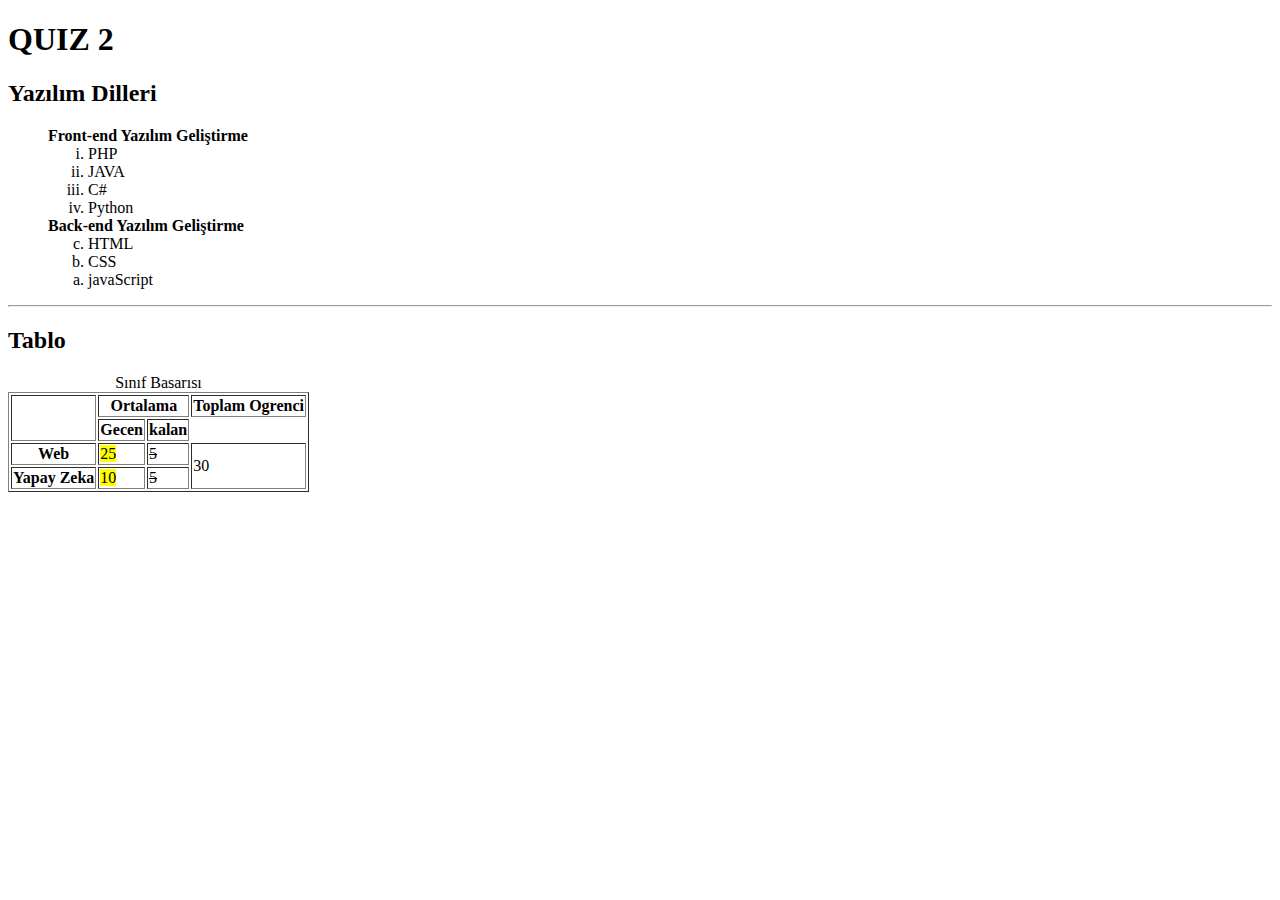
<file: 241016/index.html>
<!DOCTYPE html>
<html lang="tr">
<head>
    <meta charset="UTF-8">
    <meta name="viewport" content="width=device-width, initial-scale=1.0">
    <title>OUIZ 2</title>
</head>
<body>
    <h1>QUIZ 2</h1>


    <h2>Yazılım Dilleri</h2>

    <ul style="list-style: none;">
        <li><strong>Front-end Yazılım Geliştirme</strong></li>
        <ol type="i">
            <li>PHP</li>
            <li>JAVA</li>
            <li>C#</li>
            <li>Python</li>
        </ol>
        <li><strong>Back-end Yazılım Geliştirme</strong></li>
        <ol type="a" start="3"reversed>
            <li>HTML</li>
            <li>CSS</li>
            <li>javaScript</li>
        </ol>
    </ul>

    <hr>

    <h2>Tablo</h2>
    <table border="1">
        <caption>Sınıf Basarısı</caption>
        <tr>
            <th rowspan="2"></th>
            <th colspan="2">Ortalama</th>
            <th colspan="2">Toplam Ogrenci </th>
        </tr>
        <tr>
            <th>Gecen</th>
            <th>kalan</th>
        </tr>
        <tr>
            <th>Web</th>
            <td> <mark>25</mark></td>
            <td> <del>5</del> </td>
            <td rowspan="2">30</td>
        </tr>
        <tr>
            <th>Yapay Zeka</th>
            <td> <mark>10</mark> </td>
            <td> <del> 5</del></td>
           
            
        </tr>
    </table>
</body>
</html>
</file>
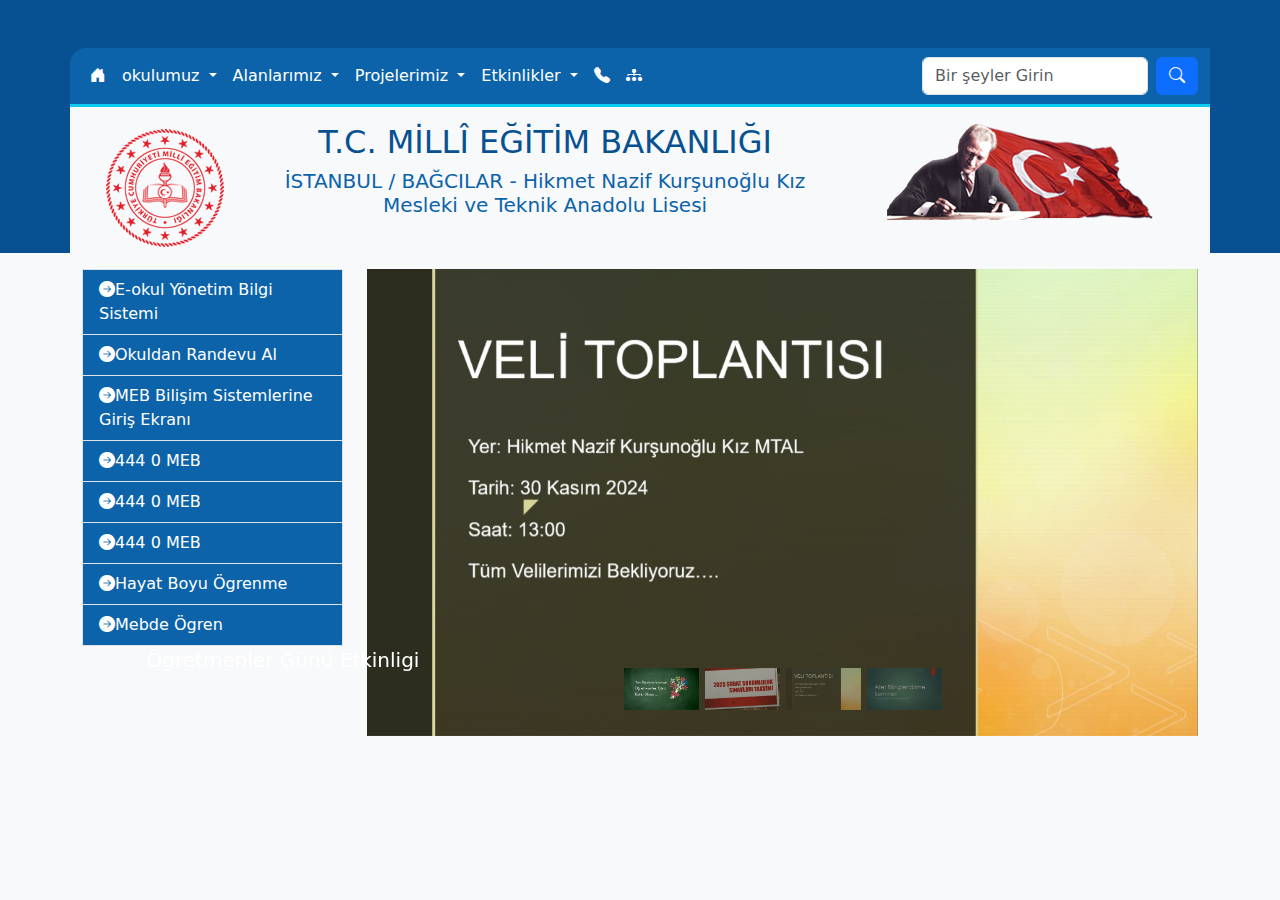
<file: 250305/index.html>
<!doctype html>
<html lang="tr">
  <head>
    <meta charset="utf-8">
    <meta name="viewport" content="width=device-width, initial-scale=1">
    <title>Hikmet Nazif Kurşuoglu Mesleki Teknik Anadolu Lisesi</title>
    <link href="https://cdn.jsdelivr.net/npm/bootstrap@5.3.3/dist/css/bootstrap.min.css" rel="stylesheet" integrity="sha384-QWTKZyjpPEjISv5WaRU9OFeRpok6YctnYmDr5pNlyT2bRjXh0JMhjY6hW+ALEwIH" crossorigin="anonymous">
    <link rel="stylesheet" href="https://cdn.jsdelivr.net/npm/bootstrap-icons@1.11.3/font/bootstrap-icons.min.css">
    <link rel="stylesheet" href="tasarim.css">
  </head>
  <body class="bg-light">
    <!--Üst bölüm-->
   <header class="pt-5">
    <div class="container">
        <!--main menu-->
        <div class="row">
            <nav id="main-menu" class="navbar navbar-expand-lg  sol-ust-yuvarla border-bottom border-3 border-info">
                <div class="container-fluid">
                  <button class="navbar-toggler" type="button" data-bs-toggle="collapse" data-bs-target="#mainNav" aria-controls="navbarSupportedContent" aria-expanded="false" aria-label="Toggle navigation">
                    <span class="navbar-toggler-icon"></span>
                  </button>
                  <div class="collapse navbar-collapse" id="mainNav">
                    <ul class="navbar-nav me-auto mb-2 mb-lg-0">
                      <li class="nav-item">
                        <a class="nav-link active" aria-current="page" href="index.html"><i class="bi bi-house-door-fill"></i></a>
                      </li>
                     
                      <!--Acılır menu-->
                      <li class="nav-item dropdown">
                        <a class="nav-link dropdown-toggle" href="#" role="button" data-bs-toggle="dropdown" aria-expanded="false">
                         okulumuz
                        </a>
                        <ul class="dropdown-menu">
                          <li><a class="dropdown-item" href="#">Müdür</a></li>
                          <li><a class="dropdown-item" href="#">Kadromuz</a></li>
                          <li><a class="dropdown-item" href="#">Tarihçe</a></li>
                          <li><a class="dropdown-item" href="#">Okulumuz Hakkında</a></li>
                         
                        </ul>
                      </li>
                      <!--Acılır menu-->
                      <li class="nav-item dropdown">
                        <a class="nav-link dropdown-toggle" href="#" role="button" data-bs-toggle="dropdown" aria-expanded="false">
                         Alanlarımız
                        </a>
                        <ul class="dropdown-menu">
                          <li><a class="dropdown-item" href="#">Bilişim</a></li>
                          <li><a class="dropdown-item" href="#">Cocuk Gelişimi</a></li>
                          <li><a class="dropdown-item" href="#">Grafik Ve Fotorafcılık</a></li>
                          <li><a class="dropdown-item" href="#">Moda Tasarım</a></li>
                        
                         
                        </ul>
                         <!--Acılır menu-->
                      <li class="nav-item dropdown">
                        <a class="nav-link dropdown-toggle" href="#" role="button" data-bs-toggle="dropdown" aria-expanded="false">
                         Projelerimiz
                        </a>
                        <ul class="dropdown-menu">
                          <li><a class="dropdown-item" href="#">Etwinning</a></li>
                          <li><a class="dropdown-item" href="#">Erasmus</a></li>
                          <li><a class="dropdown-item" href="#">Çekya Ögretmen Gareketliliği</a></li>
                          
                         
                        </ul>
                         <!--Acılır menu-->
                      <li class="nav-item dropdown">
                        <a class="nav-link dropdown-toggle" href="#" role="button" data-bs-toggle="dropdown" aria-expanded="false">
                        Etkinlikler
                        </a>
                        <ul class="dropdown-menu">
                          <li><a class="dropdown-item" href="#">Uygulama Anasınıf</a></li>
                          <li><a class="dropdown-item" href="#">Mevlid</a></li>
                          <li><a class="dropdown-item" href="#">24 Kasım</a></li>
                          <li><a class="dropdown-item" href="#">İstanbul Okuyor</a></li>
                          <li><a class="dropdown-item" href="#">Akılı ilaç Kullanımı</a></li>
                        </ul>
                      </li>
                      <li class="nav-item">
                        <a href="#" class="nav-link"><i class="bi bi-telephone-fill"></i></a>

                      </li>
                      <li class="nav-item">
                        <a href="#" class="nav-link"><i class="bi bi-diagram-3-fill"></i></a>

                      </li>
                      </li>
                    </ul>
                    <form class="d-flex" role="search">
                      <input class="form-control me-2" type="search" placeholder="Bir şeyler Girin" aria-label="Search">
                      <button class="btn btn-primary" type="submit"><i class="bi bi-search"></i></button>
                    </form>
                  </div>
                </div>
              </nav>
        </div>
        <!--site baslık-->
        <div class="row bg-light text-center pt-3">
              <!--logo-->
            <div class="col-12 col-md-2 ">
                <a href="index.html">
                    <img src="res/meb_logo.png" alt="meb logo" class="img-fluid">
                </a>
            </div>
            <!--site başık-->
            <div id="site-baslik" class="col-12 col-md-6 ">
                <h2 class=" text-uppercase">T.C. Mİllî Eğİtİm BakanlIğI</h2>
                <h3 class=" fs-5 ">İSTANBUL / BAĞCILAR - Hikmet Nazif Kurşunoğlu Kız Mesleki ve Teknik Anadolu Lisesi</h3>
            </div>
            <!--Atatür-->
            <div class="col-12 col-md-4 ">
              <img src="res/atabayrak.png" alt="Mustafa Kemal Atatürk "class=img-fluid>
            </div>
        </div>
    </div>
   </header>

   <!--Orta bölum-->
   <main >
    <!--satır 1-->
    <div class="container bg-whiter">
      <!--satır 1-->
      <div class="row pt-3">
        <div class="col-12 col-md-3" id="baglanti-liste">
          <ul class="list-group rounded-0">
            <li class="list-group-item"><a class="nav-link" href="#"><i class="bi bi-arrow-right-circle-fill"></i>E-okul Yönetim Bilgi Sistemi</a></li>
            <li class="list-group-item"><a class="nav-link" href="#"><i class="bi bi-arrow-right-circle-fill"></i>Okuldan Randevu Al</a></li>
            <li class="list-group-item"><a class="nav-link" href="#"><i class="bi bi-arrow-right-circle-fill"></i>MEB Bilişim Sistemlerine Giriş Ekranı</a></li>
            <li class="list-group-item"><a class="nav-link" href="#"><i class="bi bi-arrow-right-circle-fill"></i>444 0 MEB</a></li>
            <li class="list-group-item"><a class="nav-link" href="#"><i class="bi bi-arrow-right-circle-fill"></i>444 0 MEB</a></li>
            <li class="list-group-item"><a class="nav-link" href="#"><i class="bi bi-arrow-right-circle-fill"></i>444 0 MEB</a></li>
            <li class="list-group-item"><a class="nav-link" href="#"><i class="bi bi-arrow-right-circle-fill"></i>Hayat Boyu Ögrenme</a></li>
            <li class="list-group-item"><a class="nav-link" href="#"><i class="bi bi-arrow-right-circle-fill"></i>Mebde Ögren</a></li>
          </ul>
        </div>
        <div class="col-12 col-md-9">
          <div id="slider1" class="carousel slide">
            <div class="carousel-indicators">
              <button type="button" data-bs-target="#slider1" data-bs-slide-to="0" class="active" aria-current="true" aria-label="Slide 1">
                <img src="res/ogretmenler_gunu.jpg" class="d-block w-100" alt="ögretmenler günü">
                <div class="carousel-caption d-none d-md-block ">
                  <h5 class="">Ögretmenler Günü Etkinligi</h5>
              </button>
              <button type="button" data-bs-target="#slider1" data-bs-slide-to="1" aria-label="Slide 2">
                <img src="res/sorumluluk_duyuru.jpg" class="d-block w-100" alt="sorumluluk sınav">
              </button>
              <button type="button" data-bs-target="#slider1" data-bs-slide-to="2" aria-label="Slide 3">
                <img src="res/veli_top_duyuru.jpg" class="d-block w-100" alt="veli toplatısı duyurusu">
              </button>
              <button type="button" data-bs-target="#slider1" data-bs-slide-to="3" aria-label="Slide 4">
                <img src="res/k_26161726_afet.jpg" class="d-block w-100" alt="afet">
              </button>
            </div>
            <div class="carousel-inner"> 
              <div class="carousel-item ">
                <img src="res/ogretmenler_gunu.jpg" class="d-block w-100" alt="ögretmenler günü">
              </div>
              <div class="carousel-item">
                <img src="res/sorumluluk_duyuru.jpg" class="d-block w-100" alt="sorumluluk sınav">
              </div>
              <div class="carousel-item active">
                <img src="res/veli_top_duyuru.jpg" class="d-block w-100" alt="veli toplatısı duyurusu">
              </div>
              <div class="carousel-item">
                <img src="res/k_26161726_afet.jpg" class="d-block w-100" alt="afet">
              </div>

            </div>
            
          </div>
        </div>
      </div>
    </div>
   </main>

   <!--Alt bölüm-->
   <footer></footer>
    <script src="https://cdn.jsdelivr.net/npm/bootstrap@5.3.3/dist/js/bootstrap.bundle.min.js" integrity="sha384-YvpcrYf0tY3lHB60NNkmXc5s9fDVZLESaAA55NDzOxhy9GkcIdslK1eN7N6jIeHz" crossorigin="anonymous"></script>
  </body>
</html>
</file>
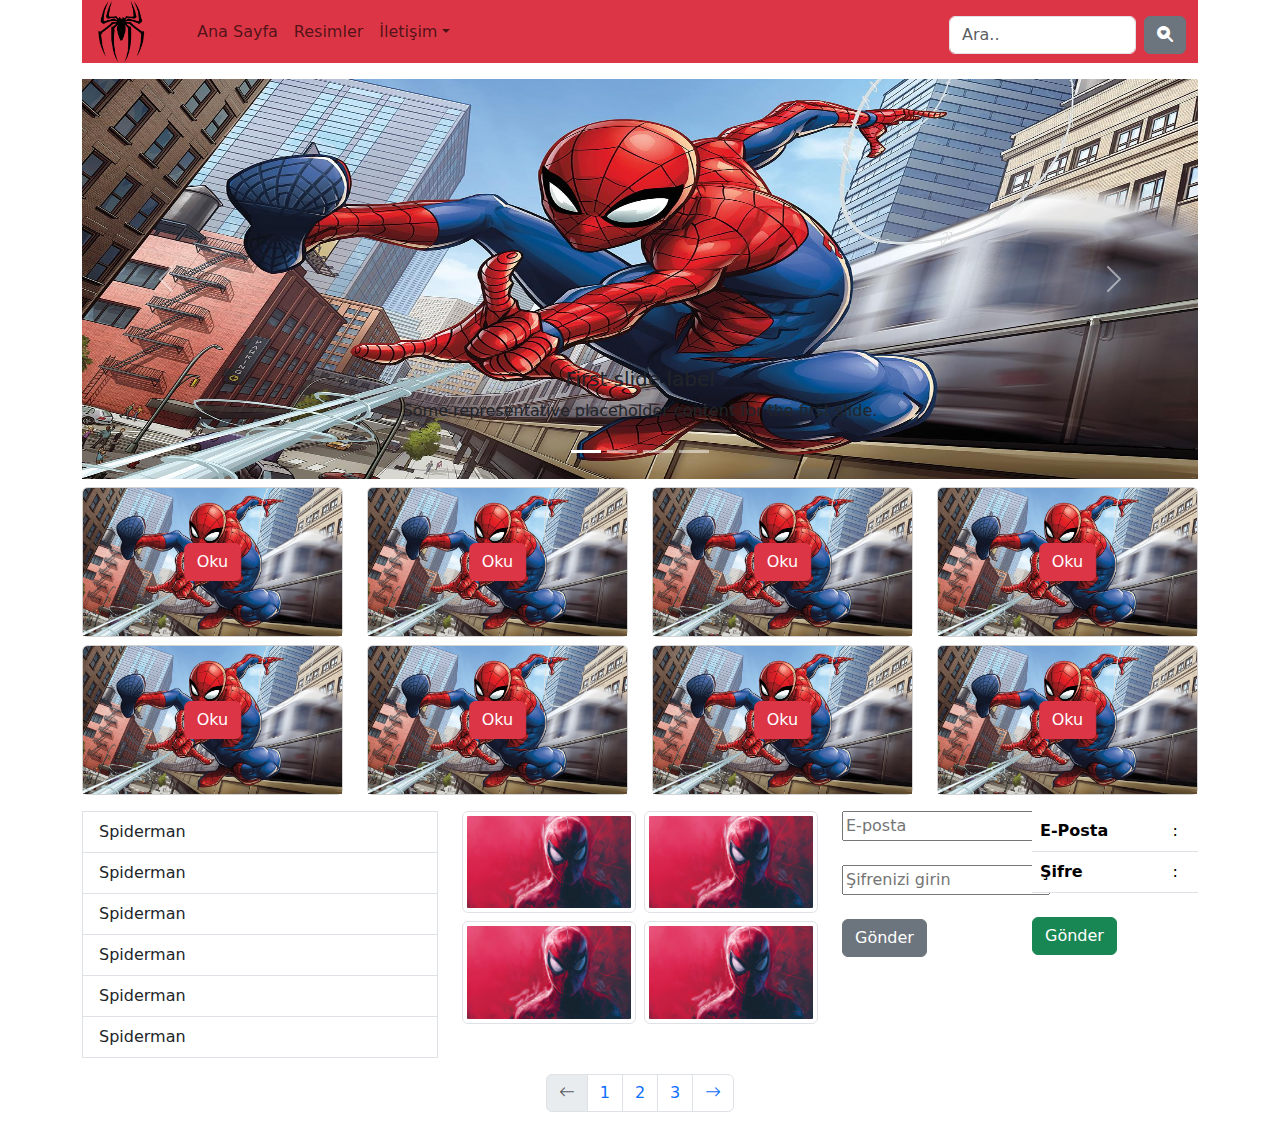
<file: web-calismasinav-main/websinavcalisma/web-s-nav-main/web-example/index.html>
<!doctype html>
<html lang="tr">

<head>
    <meta charset="utf-8">
    <meta name="viewport" content="width=device-width, initial-scale=1">
    <title>Ana Sayfa</title>
    <link href="https://cdn.jsdelivr.net/npm/bootstrap@5.3.3/dist/css/bootstrap.min.css" rel="stylesheet"
        integrity="sha384-QWTKZyjpPEjISv5WaRU9OFeRpok6YctnYmDr5pNlyT2bRjXh0JMhjY6hW+ALEwIH" crossorigin="anonymous">
    <link rel="stylesheet" href="tasarim.css">
    <link rel="stylesheet" href="https://cdn.jsdelivr.net/npm/bootstrap-icons@1.11.3/font/bootstrap-icons.min.css">
</head>

<body>

    <div class="container">
        <header class="bg-danger">
            <div class="row">
                <div class="col-12 col-md-1">
                    <a href="index.html"><img class="img-fluid ps-2 me-0 logoresponsive" src="res/logo.png" alt="logo"></a>
                </div>
                <div class="col-12 col-md-8">
                    <nav class="navbar navbar-expand-lg">
                        <div class="container-fluid">

                            <button class="navbar-toggler" type="button" data-bs-toggle="collapse"
                                data-bs-target="#navbarSupportedContent" aria-controls="navbarSupportedContent"
                                aria-expanded="false" aria-label="Toggle navigation">
                                <span class="navbar-toggler-icon"></span>
                            </button>

                            <div class="collapse navbar-collapse justify-content-center pt-1" id="navbarSupportedContent">
                                <ul class="navbar-nav me-auto mb-lg-0 main-menu text-">
                                    <li class="nav-item">
                                        <a class="nav-link rounded" aria-current="page" href="index.html">Ana Sayfa</a>
                                    </li>
                                    <li class="nav-item">
                                        <a class="nav-link rounded" aria-current="page" href="#">Resimler</a>
                                    </li>
                                    <li class="nav-item dropdown">
                                        <a class="nav-link rounded dropdown-toggle" href="#" role="button"
                                            data-bs-toggle="dropdown" aria-expanded="false">İletişim</a>
                                        <ul class="dropdown-menu">
                                            <li><a class="dropdown-item rounded" href="#">Hakkımızda</a></li>
                                            <li><a class="dropdown-item rounded" href="#">E-Posta</a></li>
                                        </ul>
                                    </li>
                                </ul>

                            </div>
                        </div>
                    </nav>

                </div>
                <div class="col-12 col-md-3 mt-2">
                  <nav class="navbar">
                    <div class="container-fluid">
                      <form class="d-flex" role="search">
                        <input class="form-control me-2" type="search" placeholder="Ara.." aria-label="Search">
                        <button class="btn btn-secondary" type="submit"><i class="bi bi-search-heart-fill"></i></button>
                      </form>
                    </div>
                  </nav>
                </div>
            </div>
        </header>
        <main>

            <div class="row mt-3">
                <div class="col-12">
                    <div id="carouselExampleIndicators" class="carousel slide">
                        <div class="carousel-indicators">
                          <button type="button" data-bs-target="#carouselExampleIndicators" data-bs-slide-to="0" class="active" aria-current="true" aria-label="Slide 1"></button>
                          <button type="button" data-bs-target="#carouselExampleIndicators" data-bs-slide-to="1" aria-label="Slide 2"></button>
                          <button type="button" data-bs-target="#carouselExampleIndicators" data-bs-slide-to="2" aria-label="Slide 3"></button>
                          <button type="button" data-bs-target="#carouselExampleIndicators" data-bs-slide-to="3" aria-label="Slide 3"></button>
                        </div>
                        <div class="carousel-inner">
                          <div class="carousel-item active">
                            <img src="res/img1.jpg" class="d-block w-100" width="200" height="400" alt="...">
                            <div class="carousel-caption d-none d-md-block text-dark">
                              <h5>First slide label</h5>
                              <p>Some representative placeholder content for the first slide.</p>
                            </div>
                          </div>
                          <div class="carousel-item">
                            <img src="res/img2.jpeg" class="d-block w-100" width="200" height="400" alt="...">
                            <div class="carousel-caption d-none d-md-block text-dark">
                              <h5>First slide label</h5>
                              <p>Some representative placeholder content for the first slide.</p>
                            </div>
                          </div>
                          <div class="carousel-item">
                            <img src="res/img3.jpg" class="d-block w-100" width="200" height="400" alt="...">
                            <div class="carousel-caption d-none d-md-block text-dark">
                              <h5>First slide label</h5>
                              <p>Some representative placeholder content for the first slide.</p>
                            </div>
                          </div>
                          <div class="carousel-item">
                            <img src="res/img4.jpeg" class="d-block w-100" width="200" height="400" alt="...">
                            <div class="carousel-caption d-none d-md-block text-dark">
                              <h5>First slide label</h5>
                              <p>Some representative placeholder content for the first slide.</p>
                            </div>
                          </div>
                        </div>
                        <button class="carousel-control-prev" type="button" data-bs-target="#carouselExampleIndicators" data-bs-slide="prev">
                          <span class="carousel-control-prev-icon" aria-hidden="true"></span>
                          <span class="visually-hidden">Previous</span>
                        </button>
                        <button class="carousel-control-next" type="button" data-bs-target="#carouselExampleIndicators" data-bs-slide="next">
                          <span class="carousel-control-next-icon" aria-hidden="true"></span>
                          <span class="visually-hidden">Next</span>
                        </button>
                      </div>
                </div>
            </div>

            <div>
               <div class="row">
                <div class="col-12 col-md-3 mt-2">
                  <div class="card position-relative ">
                    <a href="#"><button type="button" class="btn btn-danger position-absolute top-50 start-50 translate-middle">Oku</button></a>
                    <img src="res/img1.jpg" class="card-img-top" alt="...">
                  </div>
                </div>
                <div class="col-12 col-md-3 mt-2">
                  <div class="card position-relative ">
                    <a href="#"><button type="button" class="btn btn-danger position-absolute top-50 start-50 translate-middle">Oku</button></a>
                    <img src="res/img1.jpg" class="card-img-top" alt="...">
                  </div>
                  
                </div>
                <div class="col-12 col-md-3 mt-2">
                  <div class="card position-relative ">
                    <a href="#"><button type="button" class="btn btn-danger position-absolute top-50 start-50 translate-middle">Oku</button></a>
                    <img src="res/img1.jpg" class="card-img-top" alt="...">
                  </div>
                  
                </div>
                <div class="col-12 col-md-3 mt-2">
                  <div class="card position-relative ">
                    <a href="#"><button type="button" class="btn btn-danger position-absolute top-50 start-50 translate-middle">Oku</button></a>
                    <img src="res/img1.jpg" class="card-img-top" alt="...">
                  </div>
                  
                </div>
                <div class="col-12 col-md-3 mt-2">
                  <div class="card position-relative ">
                    <a href="#"><button type="button" class="btn btn-danger position-absolute top-50 start-50 translate-middle">Oku</button></a>
                    <img src="res/img1.jpg" class="card-img-top" alt="...">
                  </div>
                </div>
                <div class="col-12 col-md-3 mt-2">
                  <div class="card position-relative ">
                    <a href="#"><button type="button" class="btn btn-danger position-absolute top-50 start-50 translate-middle">Oku</button></a>
                    <img src="res/img1.jpg" class="card-img-top" alt="...">
                  </div>
                  
                </div>
                <div class="col-12 col-md-3 mt-2">
                  <div class="card position-relative ">
                    <a href="#"><button type="button" class="btn btn-danger position-absolute top-50 start-50 translate-middle">Oku</button></a>
                    <img src="res/img1.jpg" class="card-img-top" alt="...">
                  </div>
                  
                </div>
                <div class="col-12 col-md-3 mt-2">
                  <div class="card position-relative ">
                    <a href="#"><button type="button" class="btn btn-danger position-absolute top-50 start-50 translate-middle">Oku</button></a>
                    <img src="res/img1.jpg" class="card-img-top" alt="...">
                  </div>
               </div>
            </div>
                <div class="row pt-3" id="panel1">
                    <div class="col-12 col-md-4" id="baglanti-liste">
                      <ul class="list-group rounded-0 sag-alt-yuvarla">
                        <li class="list-group-item"><a class="nav-link" href="#">Spiderman</a></li>
                        <li class="list-group-item"><a class="nav-link" href="#">Spiderman</a></li>
                        <li class="list-group-item"><a class="nav-link" href="#">Spiderman</a></li>
                        <li class="list-group-item"><a class="nav-link" href="#">Spiderman</a></li>
                        <li class="list-group-item"><a class="nav-link" href="#">Spiderman</a></li>
                        <li class="list-group-item"><a class="nav-link" href="#">Spiderman</a></li>
                      </ul>
                    </div>
                    <div class="col-md-4 position-relative">
                        <div class="row g-2">
                          <div class="col-6"><img class="img-thumbnail panel-resim" src="res/img3.jpg" alt="1"></div>
                          <div class="col-6"><img class="img-thumbnail panel-resim" src="res/img3.jpg" alt="2"></div>
                          <div class="col-6"><img class="img-thumbnail panel-resim" src="res/img3.jpg" alt="3"></div>
                          <div class="col-6"><img class="img-thumbnail panel-resim" src="res/img3.jpg" alt="4"></div>
                        </div>
                    </div>

                      <div class="col-12 col-md-4">
                        <div class="row">
                          <div class="col-md-6">
                           <input type="email" id="eposta" name="eposta" placeholder="E-posta"><br><br>
                          <input type="password" id="sifre" name="sifre" min="6" max="16" placeholder="Şifrenizi girin"><br><br>
                          <form class="d-flex" role="search"> 
                            <button class="btn btn-secondary" type="submit">Gönder</button>
                          </div>
                          <div class="col-md-6">
                            <table class="table" >
                              <tr>
                                <th>E-Posta</th>
                                <td>:</td>
                              </tr>
                              <tr>
                                <th>Şifre</th>
                                <td>:</td>
                              </tr>
                            </table>
                            <button class="btn btn-success mt-2" type="submit">Gönder</button>
                          </div>
                        </div>   
                        
                 
                          
            </div>

        </main>
        <footer>
            <div class="row mt-3">
                <div class="col-12">
                  <nav aria-label="Page navigation example">
                    <ul class="pagination justify-content-center">
                      <li class="page-item disabled">
                        <a class="page-link"><i class="bi bi-arrow-left"></i></a>
                      </li>
                      <li class="page-item"><a class="page-link" href="index.html">1</a></li>
                      <li class="page-item"><a class="page-link" href="#">2</a></li>
                      <li class="page-item"><a class="page-link" href="#">3</a></li>
                      <li class="page-item">
                        <a class="page-link" href="#"><i class="bi bi-arrow-right"></i></a>
                      </li>
                    </ul>
                  </nav>
                </div>
              </div>
        </footer>
    </div>

    <script src="https://cdn.jsdelivr.net/npm/bootstrap@5.3.3/dist/js/bootstrap.bundle.min.js"
        integrity="sha384-YvpcrYf0tY3lHB60NNkmXc5s9fDVZLESaAA55NDzOxhy9GkcIdslK1eN7N6jIeHz"
        crossorigin="anonymous"></script>
</body>

</html>
</file>
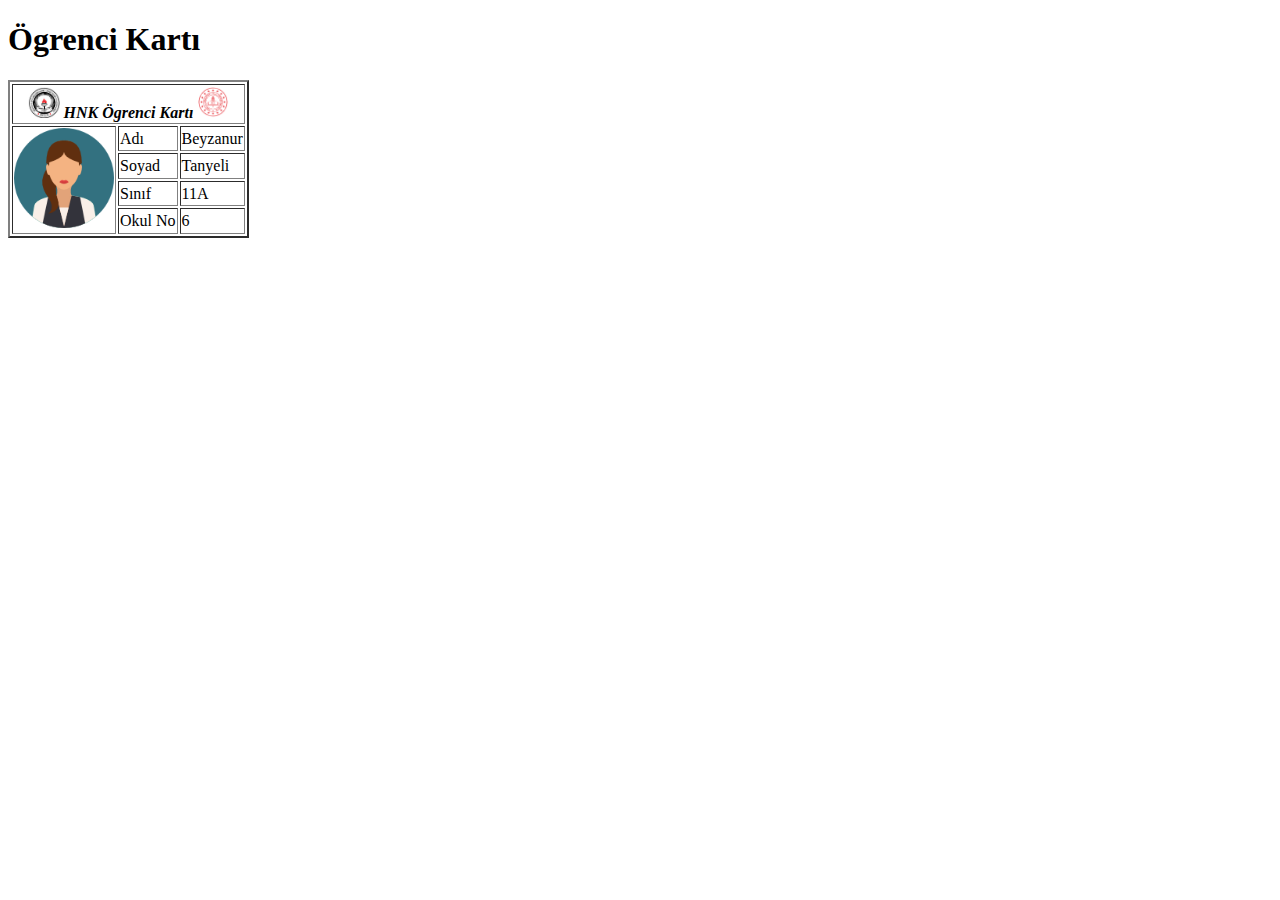
<file: 241016/uygulama2.html>
<!DOCTYPE html>
<html lang="tr">
<head>
    <meta charset="UTF-8">
    <meta name="viewport" content="width=device-width, initial-scale=1.0">
    <title>Ögrenci kartı</title>
</head>
<body>
    <h1>Ögrenci Kartı</h1>
    <table border="2">
        <tr>
            <th colspan="3">
                <img src="res/hnk_logo küçük.jpg"width="32" alt="">
                <i>HNK Ögrenci Kartı</i>
                <img src="res/meb_logo.png" width="32" alt="">

            </th>
        </tr>
        <tr>
            <td rowspan="4">
                <img src="res/user.png"  title="Ögrenci Fotarafı" alt="Beyza" width="100">
            </td>
            <td>Adı</td>
            <td>Beyzanur</td>
        </tr>
        <tr>
            <td>Soyad</td>
            <td>Tanyeli</td>
        </tr>
        <tr>
            <td>Sınıf</td>
            <td>11A</td>
        </tr>
        <tr>
            <td>Okul No</td>
            <td>6</td>
        </tr>
    </table>
</body>
</html>
</file>
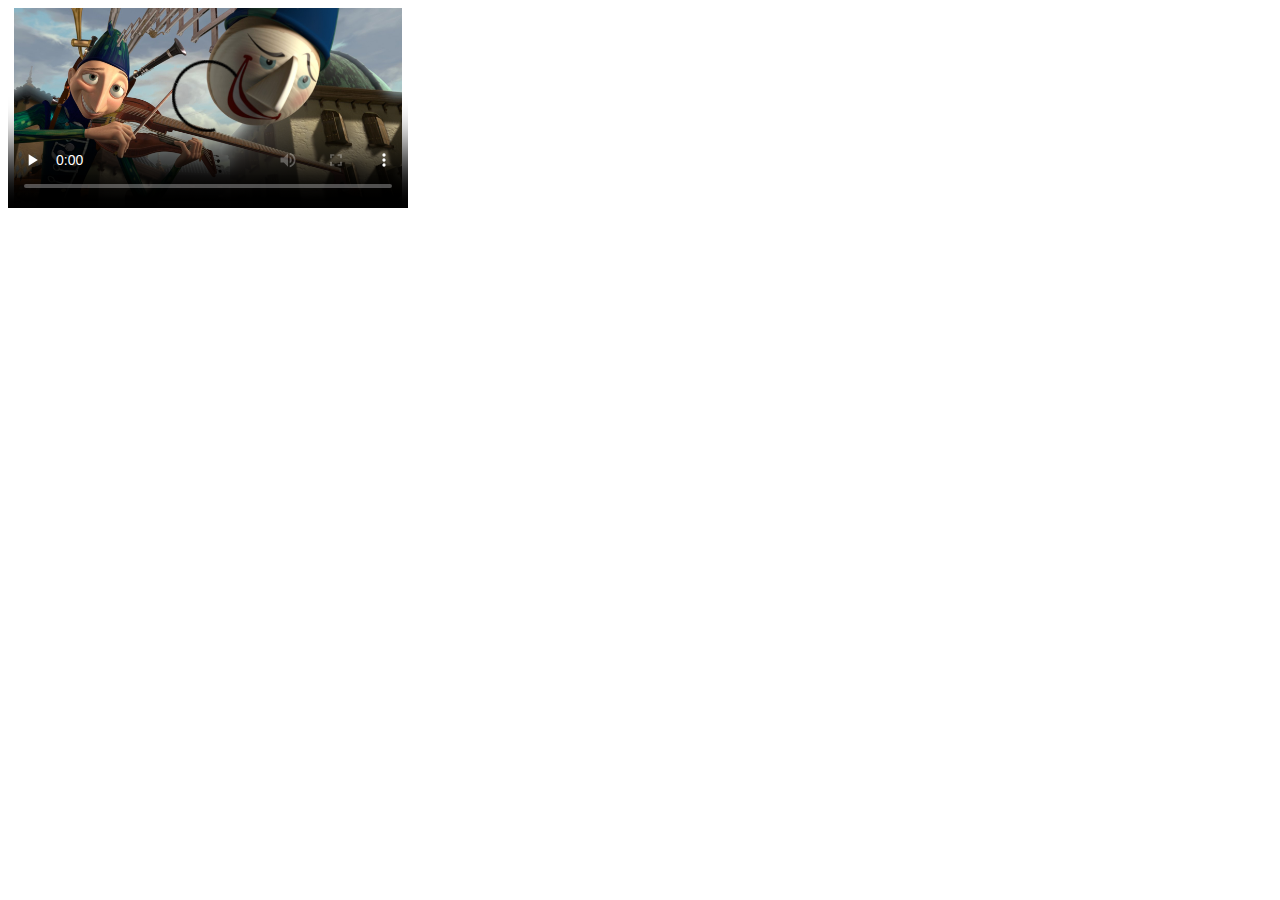
<file: 241016/uygulama4.html>
<!DOCTYPE html>
<html lang="tr">
<head>
    <meta charset="UTF-8">
    <meta name="viewport" content="width=device-width, initial-scale=1.0">
    <title>Video Etiketi Kullanımt</title>
</head>
<body>
    <video src="video-audio/video/SPIRITED AWAY .mp4"
     controls 
     preload="none"
     poster="video-audio/video/omb_20.PUB8.112.jpg"
       width="400" 
      height="200">
    </video>
</body>
</html>
</file>
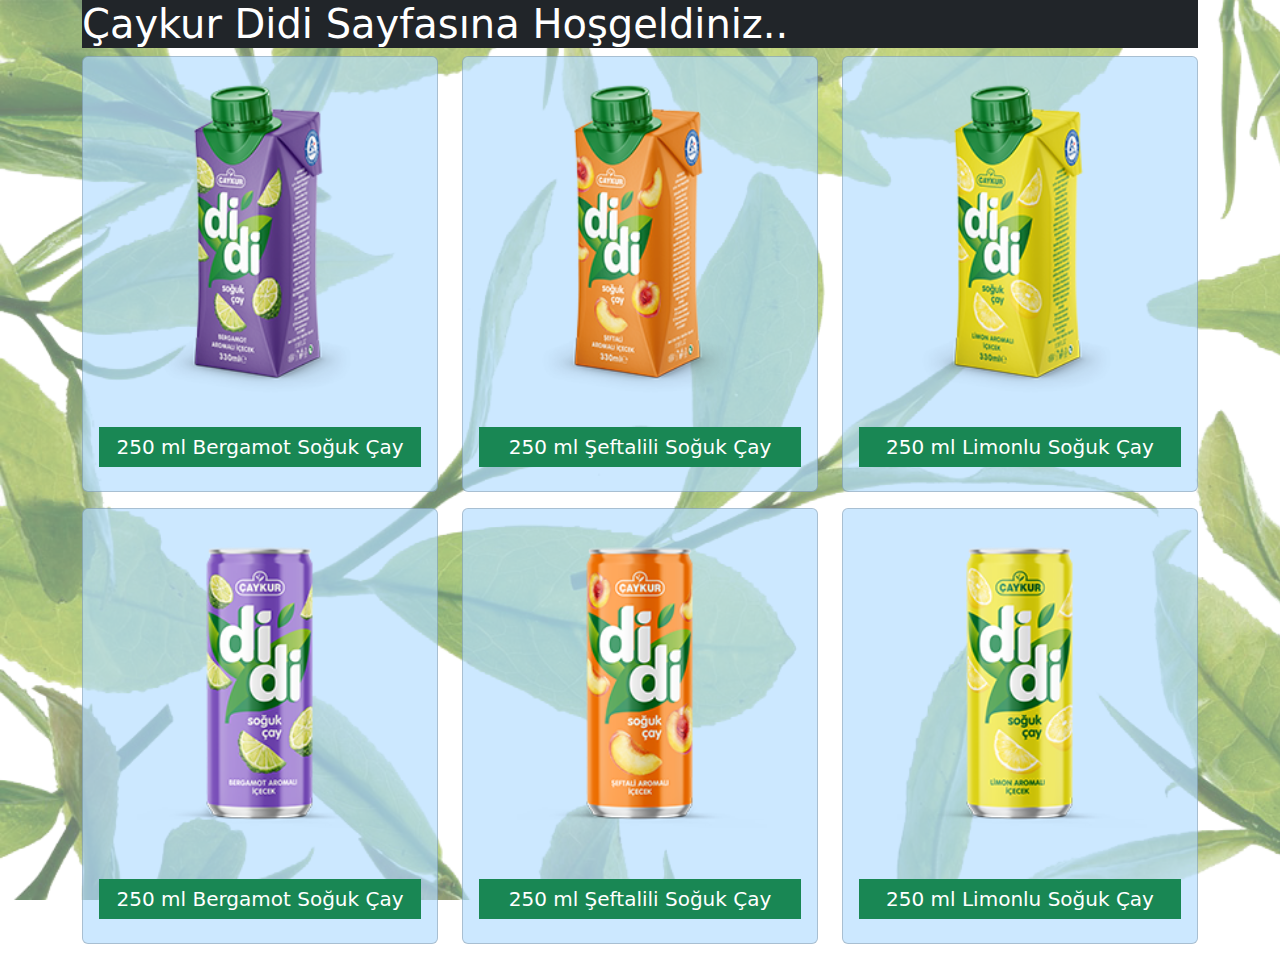
<file: 251902-boostart/urunler.html>
<!doctype html>
<html lang="tr">
  <head>
    <meta charset="utf-8">
    <meta name="viewport" content="width=device-width, initial-scale=1">
    <title>Çaykur Didi</title>
    <link href="https://cdn.jsdelivr.net/npm/bootstrap@5.3.3/dist/css/bootstrap.min.css" rel="stylesheet" integrity="sha384-QWTKZyjpPEjISv5WaRU9OFeRpok6YctnYmDr5pNlyT2bRjXh0JMhjY6hW+ALEwIH" crossorigin="anonymous">
    <style>


body{
    background-image: url(res/arkaplan.png);
    background-size: cover;
    background-attachment: fixed;
}
.bg-card{
    background-color: #b3dcffaa;
}
    </style>
  </head> 

  <body>
    <div class="container">
        <header class="bg-dark text-white">
            <h1>Çaykur Didi Sayfasına Hoşgeldiniz..</h1>
        </header>
        <main>
            <div class="row">
                <div class="col-lg-4 col-md-6 col-sm-12">
                    <div class="card bg-card mb-3">
                        <img src="res/urun/280.png" class="card-img-top" alt="ürün1">
                        <div class="card-body">
                          <h5 class="card-title text-center bg-success text-white p-2">250 ml Bergamot Soğuk Çay</h5>
                        </div>
                    </div>
               </div>

               <div class="col-lg-4 col-md-6 col-sm-12">
                <div class="card bg-card mb-3">
                    <img src="res/urun/281.png" class="card-img-top" alt="ürün2">
                    <div class="card-body">
                      <h5 class="card-title text-center bg-success text-white p-2">250 ml Şeftalili Soğuk Çay</h5>
                    </div>
                </div>
           </div>


           <div class="col-lg-4 col-md-6 col-sm-12">
            <div class="card bg-card mb-3">
                <img src="res/urun/282.png" class="card-img-top" alt="ürün3">
                <div class="card-body">
                  <h5 class="card-title text-center bg-success text-white p-2">250 ml Limonlu Soğuk Çay</h5>
                </div>
            </div>
       </div>

       <div class="col-lg-4 col-md-6 col-sm-12">
        <div class="card bg-card mb-3">
            <img src="res/urun/283.png" class="card-img-top" alt="ürün4">
            <div class="card-body">
              <h5 class="card-title text-center bg-success text-white p-2">250 ml Bergamot Soğuk Çay</h5>
            </div>
        </div>
      </div>

          <div class="col-lg-4 col-md-6 col-sm-12">
           <div class="card bg-card mb-3">
               <img src="res/urun/284.png" class="card-img-top" alt="ürün5">
               <div class="card-body">
                 <h5 class="card-title text-center bg-success text-white p-2">250 ml Şeftalili Soğuk Çay</h5>
               </div>
           </div>
       </div> 

         <div class="col-lg-4 col-md-6 col-sm-12">
       <div class="card bg-card mb-3">
           <img src="res/urun/285.png" class="card-img-top" alt="ürün6">
           <div class="card-body">
             <h5 class="card-title text-center bg-success text-white p-2">250 ml Limonlu Soğuk Çay</h5>
           </div>
       </div>
    </div>
            </div>
        </main>
    </div>
    <script src="https://cdn.jsdelivr.net/npm/bootstrap@5.3.3/dist/js/bootstrap.bundle.min.js" integrity="sha384-YvpcrYf0tY3lHB60NNkmXc5s9fDVZLESaAA55NDzOxhy9GkcIdslK1eN7N6jIeHz" crossorigin="anonymous"></script>
  </body>
</html>
</file>
<file: 250305/tasarim.css>
:root{
    --renk-koyu-mavi: #075192;
    --renk-acik-mavi:#0c63a9;
}
header{
    background-color:var(--renk-koyu-mavi);
}

/*Genel css*/
.sol-ust-yuvarla{
    border-top-left-radius: 1rem;
}

#main-menu{
    background-color: var(--renk-acik-mavi)
}

#main-menu .nav-link{
    color: #fff;
}

#site-baslik h2{
    color: var(--renk-koyu-mavi);
}

#site-baslik h3{
color: var(--renk-acik-mavi);
}

/*Orta Bölüm*/
#baglanti-liste .list-group-item{
    background-color: var(--renk-acik-mavi);
}
#baglanti-liste .nav-link{
    color: #fff;
}

.sag-alt-yuvarla{
    border-top-left-radius: 1rem !important;
}
.carousel-indicators [data-bs-target]{ 
    width: 75px;
    height: auto;
}

#slider.carousel-indicators-caption h5{
        background-color: #000005;
        color: #fff;
        padding: 1rem 0;
}
</file>
<file: web-calismasinav-main/websinavcalisma/web-s-nav-main/web-example/tasarim.css>
#panel1 .panel-resim{
    width: 100%;
    height: auto;
    object-fit: fill;
}

.logoresponsive{
    width: 100%;
    height: auto;
}
</file>
